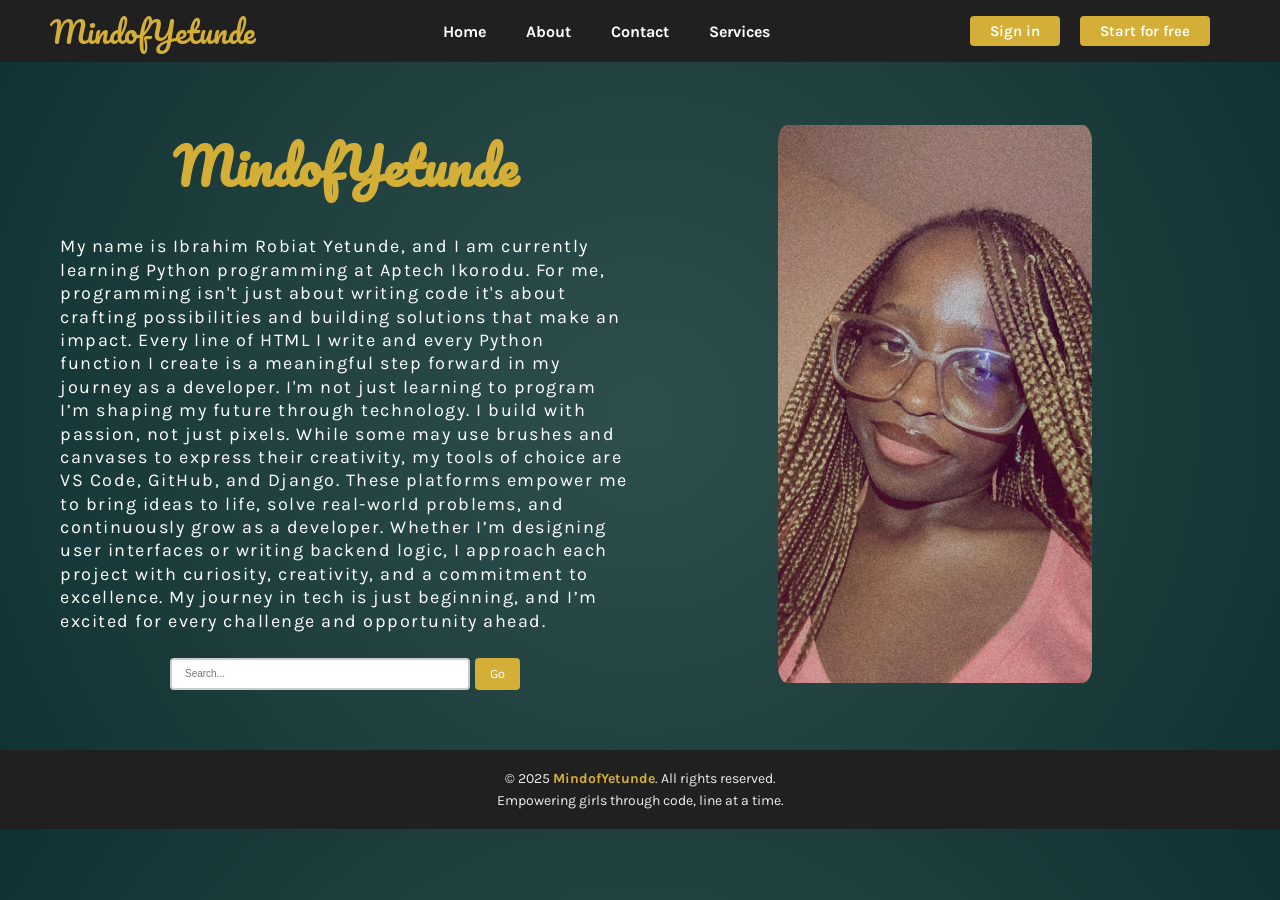
<file: index.html>
<!DOCTYPE html>
<html lang="en">
  <head>
    <meta charset="UTF-8" />
    <meta name="viewport" content="width=device-width, initial-scale=1.0" />
    <title>Home page</title>
    <link rel="preconnect" href="https://fonts.googleapis.com" />
    <link rel="preconnect" href="https://fonts.gstatic.com" crossorigin />
    <link
      href="https://fonts.googleapis.com/css2?family=Pacifico&display=swap"
      rel="stylesheet" />
    <link rel="preconnect" href="https://fonts.googleapis.com" />
    <link rel="preconnect" href="https://fonts.gstatic.com" crossorigin />
    <link
      href="https://fonts.googleapis.com/css2?family=Karla:ital,wght@0,200..800;1,200..800&display=swap"
      rel="stylesheet" />
    <link rel="stylesheet" href="home.css" />
  </head>

  <body>
    <nav class="navbar">
      <span class="logo"> MindofYetunde </span>

      <div class="hamburger" onclick="toggleMenu()">
        <div></div>
        <div></div>
        <div></div>
      </div>

      <div class="nav-links" id="navbar-links">
        <a class="nav-link" href="home.html">Home</a>
        <a class="nav-link" href="about.html">About</a>
        <a class="nav-link" href="contact.html">Contact</a>
        <a class="nav-link" href="services.html">Services</a>

        <div class="click">
          <button>Sign in</button>
          <button>Start for free</button>
        </div>
      </div>
    </nav>

    <!-- body section  -->
    <div class="position">
      <div class="left">
        <h1>MindofYetunde</h1>
        <p>
          My name is Ibrahim Robiat Yetunde, and I am currently learning Python
          programming at Aptech Ikorodu. For me, programming isn't just about
          writing code it's about crafting possibilities and building solutions
          that make an impact. Every line of HTML I write and every Python
          function I create is a meaningful step forward in my journey as a
          developer. I'm not just learning to program I’m shaping my future
          through technology. I build with passion, not just pixels. While some
          may use brushes and canvases to express their creativity, my tools of
          choice are VS Code, GitHub, and Django. These platforms empower me to
          bring ideas to life, solve real-world problems, and continuously grow
          as a developer. Whether I’m designing user interfaces or writing
          backend logic, I approach each project with curiosity, creativity, and
          a commitment to excellence. My journey in tech is just beginning, and
          I’m excited for every challenge and opportunity ahead.
        </p>
        <form action="/search" method="get" class="search-form">
          <input
            type="search"
            name="q"
            placeholder="Search..."
            class="search-input"
            aria-label="Search" />
          <button type="submit" class="search-button">Go</button>
        </form>
      </div>
      <div class="right">
        <img src="images/mypicture.jpg" alt="" />
      </div>
    </div>
    <!-- Footer -->
    <footer class="footer">
      <div class="footer-content">
        <p>
          &copy; 2025 <span class="footer-logo">MindofYetunde</span>. All rights
          reserved.
        </p>
        <p>Empowering girls through code, line at a time.</p>
      </div>
    </footer>
    <script>
      function toggleMenu() {
        const navLinks = document.querySelector(".nav-links");
        navLinks.classList.toggle("active");
      }
    </script>
  </body>
</html>
</file>
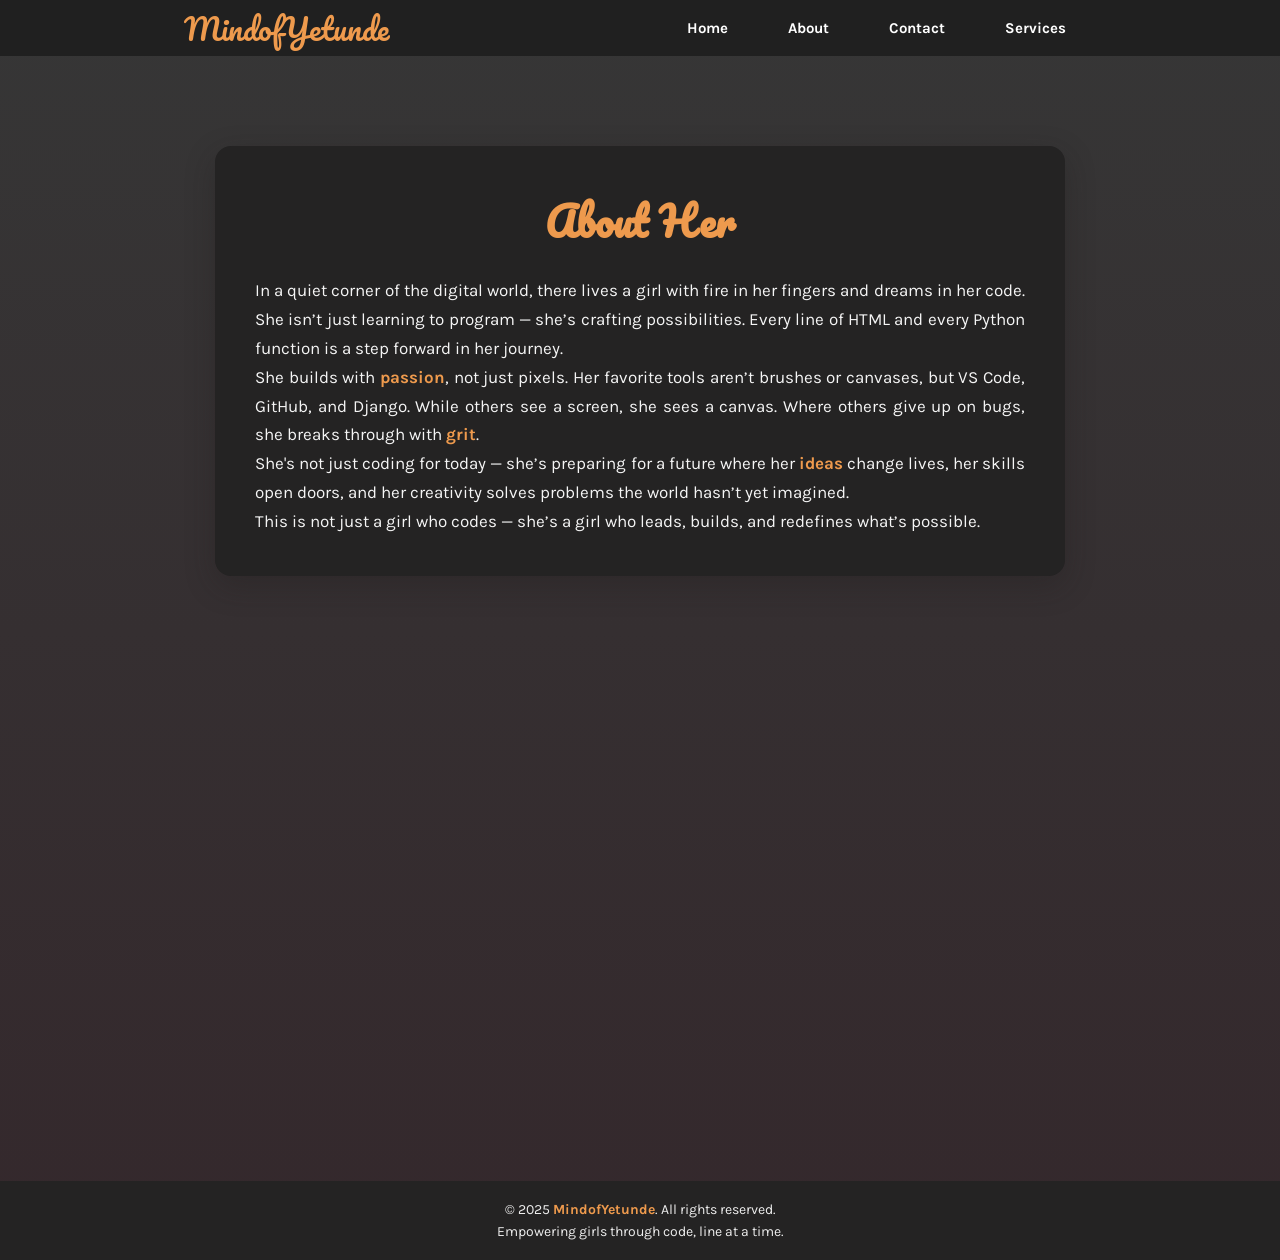
<file: about.html>
<!DOCTYPE html>
<html lang="en">
  <head>
    <meta charset="UTF-8" />
    <meta name="viewport" content="width=device-width, initial-scale=1.0" />
    <title>About Her</title>
    <link rel="preconnect" href="https://fonts.googleapis.com" />
    <link rel="preconnect" href="https://fonts.gstatic.com" crossorigin />
    <link
      href="https://fonts.googleapis.com/css2?family=Pacifico&display=swap"
      rel="stylesheet" />
    <link
      href="https://fonts.googleapis.com/css2?family=Karla:wght@300;400;600&display=swap"
      rel="stylesheet" />
    <link rel="stylesheet" href="about.css" />
  </head>
  <body>
    <!-- Navbar -->
    <nav class="navbar">
      <span class="logo">MindofYetunde</span>
      <div class="hamburger" onclick="toggleMenu()">
        <div></div>
        <div></div>
        <div></div>
      </div>
      <div class="nav-links">
        <a class="nav-link" href="home.html">Home</a>
        <a class="nav-link" href="about.html">About</a>
        <a class="nav-link" href="contact.html">Contact</a>
        <a class="nav-link" href="services.html">Services</a>
      </div>
    </nav>

    <!-- About Section -->
    <section class="about-section">
      <h1>About Her</h1>
      <p>
        In a quiet corner of the digital world, there lives a girl with fire in
        her fingers and dreams in her code. She isn’t just learning to program —
        she’s crafting possibilities. Every line of HTML and every Python
        function is a step forward in her journey.
      </p>
      <p>
        She builds with <span class="highlight">passion</span>, not just pixels.
        Her favorite tools aren’t brushes or canvases, but VS Code, GitHub, and
        Django. While others see a screen, she sees a canvas. Where others give
        up on bugs, she breaks through with <span class="highlight">grit</span>.
      </p>
      <p>
        She's not just coding for today — she’s preparing for a future where her
        <span class="highlight">ideas</span> change lives, her skills open
        doors, and her creativity solves problems the world hasn’t yet imagined.
      </p>
      <p>
        This is not just a girl who codes — she’s a girl who leads, builds, and
        redefines what’s possible.
      </p>
    </section>
    <!-- Footer -->
    <footer class="footer">
      <div class="footer-content">
        <p>
          &copy; 2025 <span class="footer-logo">MindofYetunde</span>. All rights
          reserved.
        </p>
        <p>Empowering girls through code, line at a time.</p>
      </div>
    </footer>
    <script>
      function toggleMenu() {
        const navLinks = document.querySelector(".nav-links");
        navLinks.classList.toggle("active");
      }
    </script>
  </body>
</html>
</file>
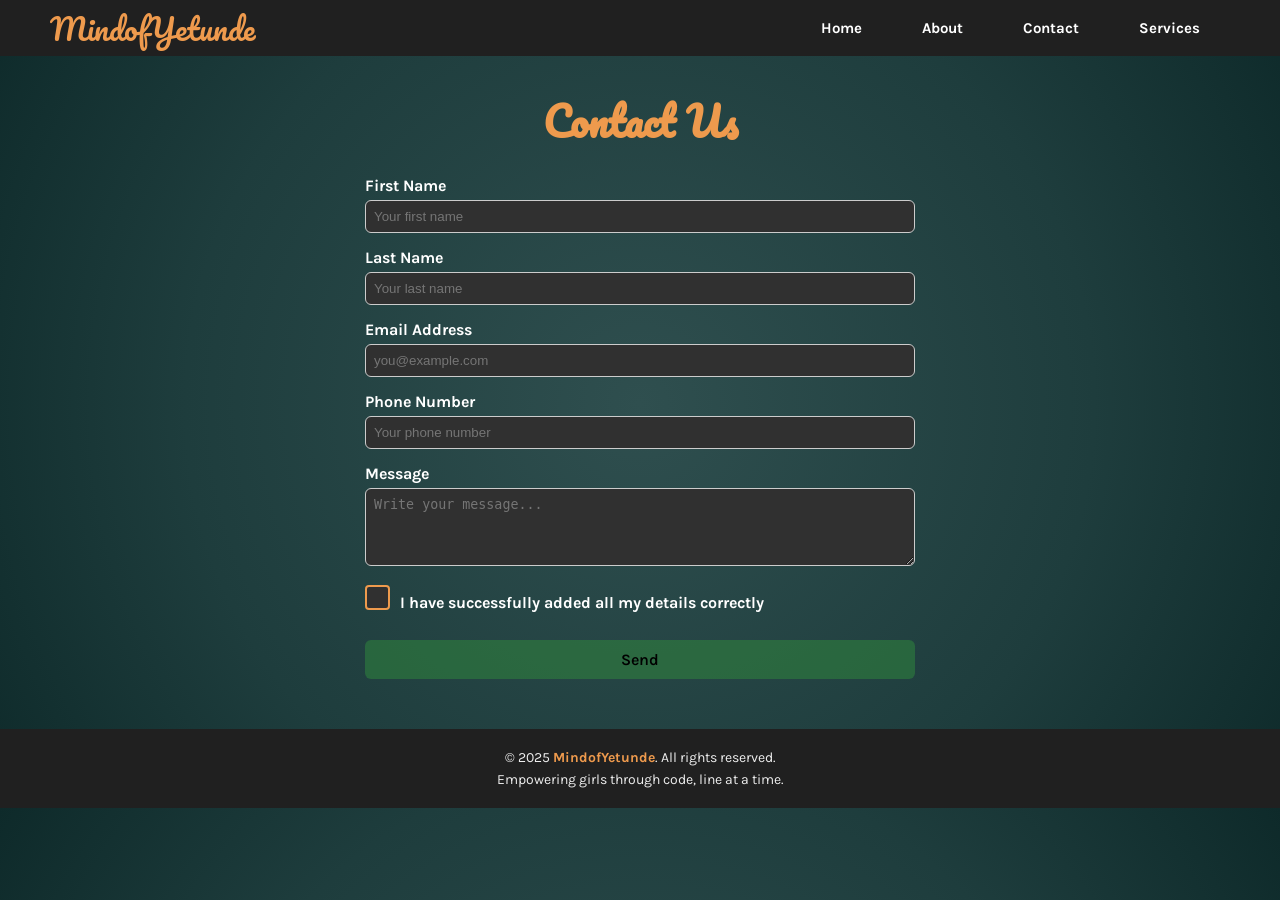
<file: contact.html>
<!DOCTYPE html>
<html lang="en">
  <head>
    <meta charset="UTF-8" />
    <meta name="viewport" content="width=device-width, initial-scale=1.0" />
    <title>Contact form</title>
    <link rel="preconnect" href="https://fonts.googleapis.com" />
    <link rel="preconnect" href="https://fonts.gstatic.com" crossorigin />
    <link
      href="https://fonts.googleapis.com/css2?family=Pacifico&display=swap"
      rel="stylesheet" />
    <link rel="preconnect" href="https://fonts.googleapis.com" />
    <link rel="preconnect" href="https://fonts.gstatic.com" crossorigin />
    <link
      href="https://fonts.googleapis.com/css2?family=Karla:ital,wght@0,200..800;1,200..800&display=swap"
      rel="stylesheet" />
    <link rel="stylesheet" href="contact.css" />
  </head>

  <body>
    <!-- navbar section  -->
    <nav class="navbar">
      <span class="logo"> MindofYetunde </span>
      <div class="hamburger" onclick="toggleMenu()">
        <div></div>
        <div></div>
        <div></div>
      </div>
      <div class="nav-links">
        <a class="nav-link" href="home.html">Home</a>
        <a class="nav-link" href="about.html">About</a>
        <a class="nav-link" href="contact.html">Contact</a>
        <a class="nav-link" href="services.html">Services</a>
      </div>
    </nav>
    <div>
      <form class="contact-form">
        <h1>Contact Us</h1>

        <label for="first_name">First Name</label>
        <input
          type="text"
          id="first_name"
          name="first_name"
          placeholder="Your first name"
          required />

        <label for="last_name">Last Name</label>
        <input
          type="text"
          id="last_name"
          name="last_name"
          placeholder="Your last name" />

        <label for="email">Email Address</label>
        <input
          type="email"
          id="email"
          name="email"
          placeholder="you@example.com"
          required />

        <label for="phonenumber">Phone Number</label>
        <input
          type="text"
          id="number"
          name="number"
          placeholder="Your phone number" />

        <label for="message">Message</label>
        <textarea
          id="message"
          name="message"
          rows="4"
          placeholder="Write your message..."
          required></textarea>

        <div class="checkbox-container">
          <input type="checkbox" id="details" />
          <label for="details"
            >I have successfully added all my details correctly</label
          >
        </div>

        <button type="submit">Send</button>
      </form>
    </div>
    <!-- Footer -->
    <footer class="footer">
      <div class="footer-content">
        <p>
          &copy; 2025 <span class="footer-logo">MindofYetunde</span>. All rights
          reserved.
        </p>
        <p>Empowering girls through code, line at a time.</p>
      </div>
    </footer>
    <script>
      function toggleMenu() {
        const navLinks = document.querySelector(".nav-links");
        navLinks.classList.toggle("active");
      }
    </script>
  </body>
</html>
</file>
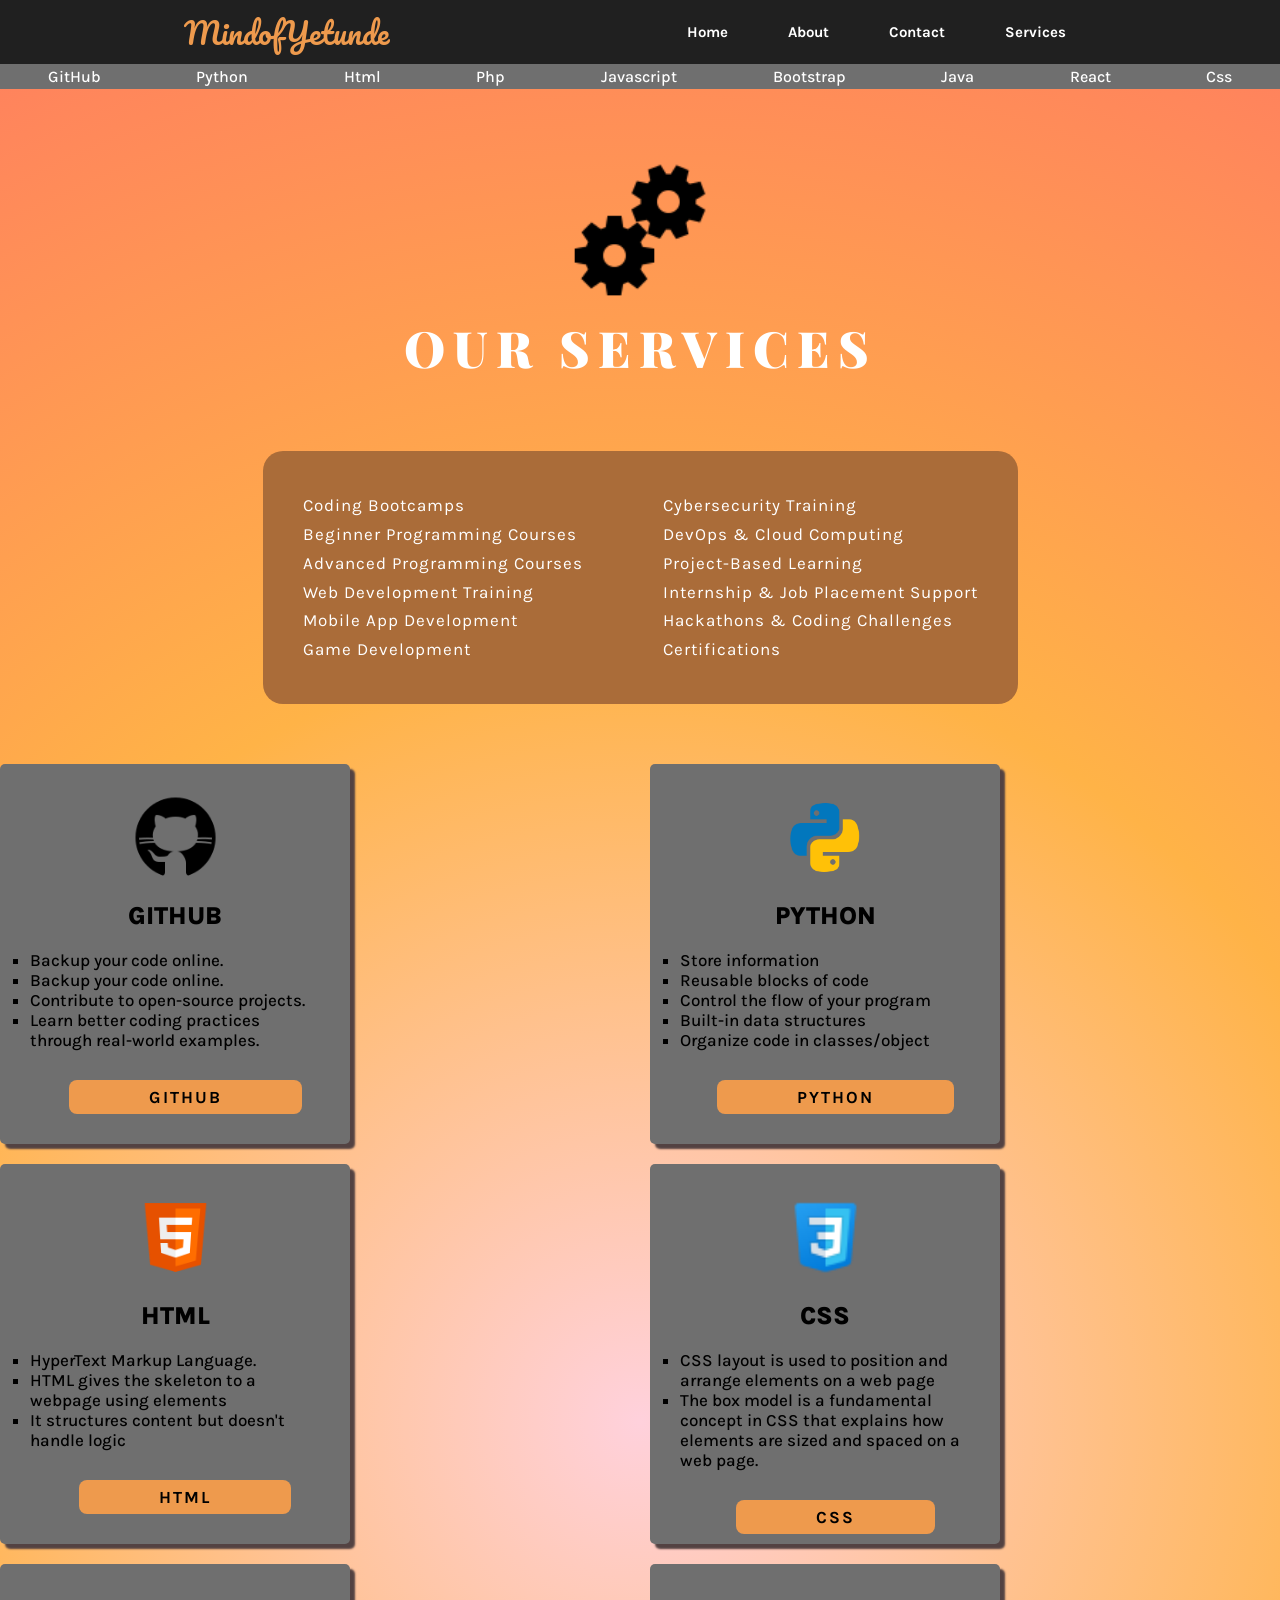
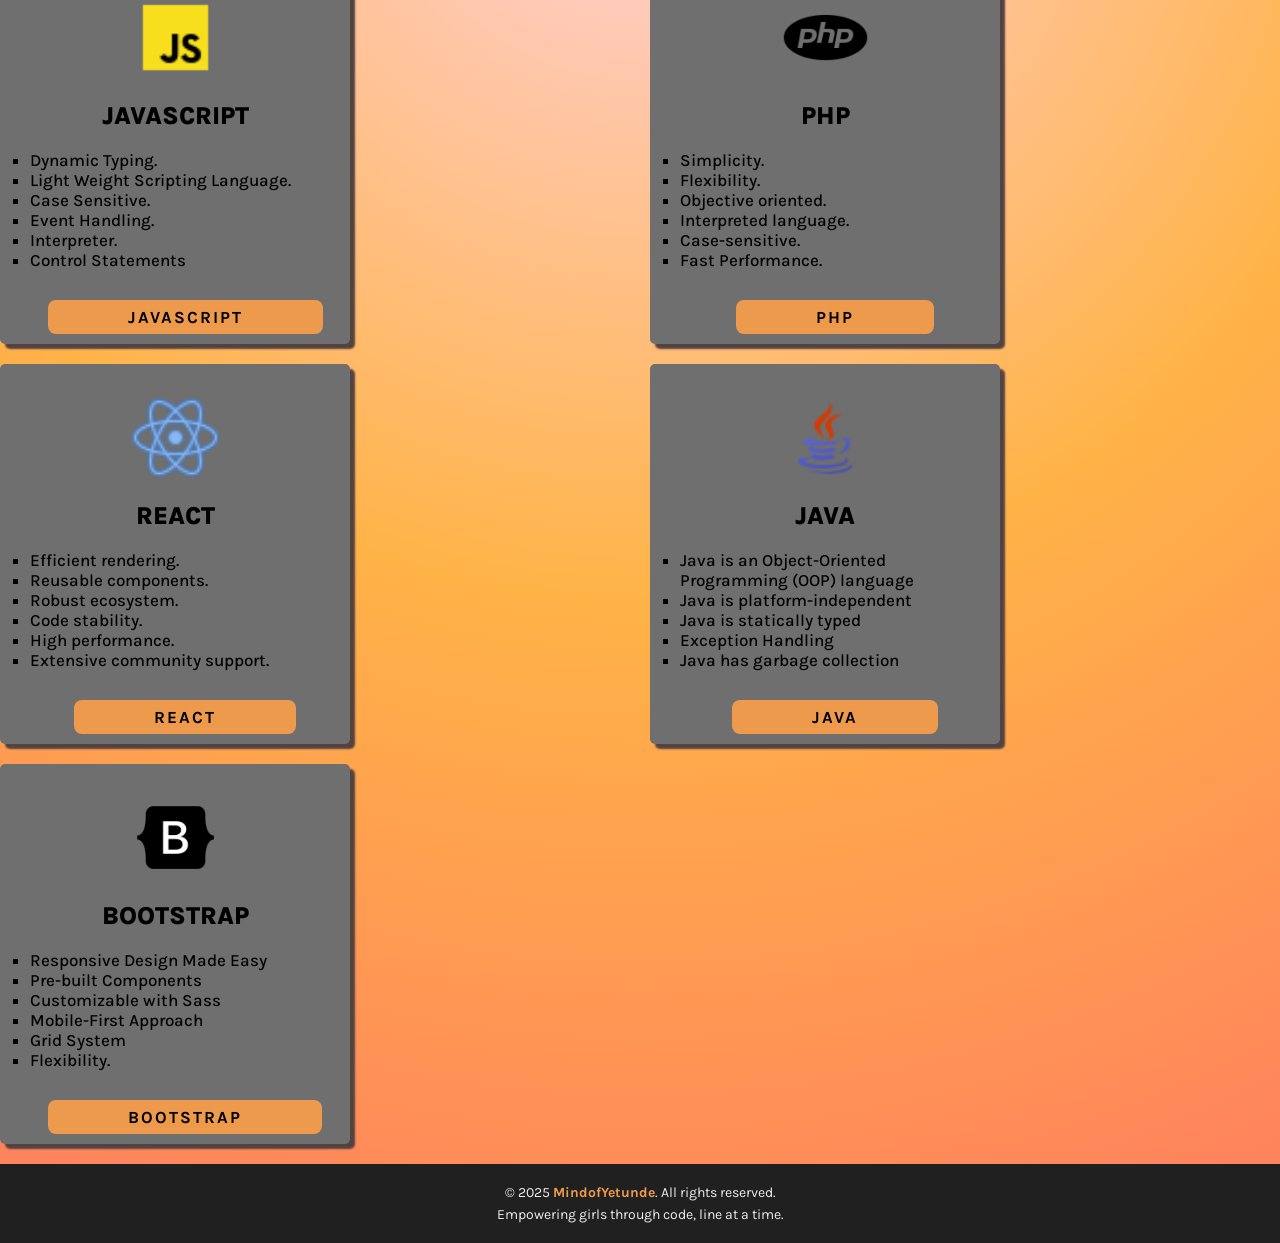
<file: services.html>
<!DOCTYPE html>
<html lang="en">
  <head>
    <meta charset="UTF-8" />
    <meta name="viewport" content="width=device-width, initial-scale=1.0" />
    <title>My services</title>
    <link rel="preconnect" href="https://fonts.googleapis.com" />
    <link rel="preconnect" href="https://fonts.gstatic.com" crossorigin />
    <link
      href="https://fonts.googleapis.com/css2?family=Pacifico&display=swap"
      rel="stylesheet" />
    <link rel="preconnect" href="https://fonts.googleapis.com" />
    <link rel="preconnect" href="https://fonts.gstatic.com" crossorigin />
    <link
      href="https://fonts.googleapis.com/css2?family=Karla:ital,wght@0,200..800;1,200..800&display=swap"
      rel="stylesheet" />
    <link rel="preconnect" href="https://fonts.googleapis.com" />
    <link rel="preconnect" href="https://fonts.gstatic.com" crossorigin />
    <link
      href="https://fonts.googleapis.com/css2?family=Karla:ital,wght@0,200..800;1,200..800&family=Playfair+Display:ital,wght@0,400..900;1,400..900&display=swap"
      rel="stylesheet" />
    <link rel="stylesheet" href="services.css" />
  </head>

  <body>
    <!-- navbar section  -->
    <nav class="navbar">
      <span class="logo"> MindofYetunde </span>
      <div class="hamburger" onclick="toggleNavbar()">☰</div>
      <div class="nav-links">
        <a class="nav-link" href="home.html">Home</a>
        <a class="nav-link" href="about.html">About</a>
        <a class="nav-link" href="contact.html">Contact</a>
        <a class="nav-link" href="services.html">Services</a>
      </div>
    </nav>
    <!-- name section  -->
    <div class="name">
      <ul>
        <li>GitHub</li>
        <li>Python</li>
        <li>html</li>
        <li>php</li>
        <li>Javascript</li>
        <li>bootstrap</li>
        <li>java</li>
        <li>react</li>
        <li>css</li>
      </ul>
    </div>
    <!-- service section  -->
    <div class="service-container">
      <div class="service">
        <img src="images/services.png" alt="logo" />
        <p>OUR SERVICES</p>
      </div>
    </div>
    <!-- ball section  -->
    <div class="position">
      <div class="left">
        <ul>
          <li>Coding Bootcamps</li>
          <li>Beginner Programming Courses</li>
          <li>Advanced Programming Courses</li>
          <li>Web Development Training</li>
          <li>Mobile App Development</li>
          <li>Game Development</li>
        </ul>
      </div>
      <div class="right">
        <ul>
          <li>Cybersecurity Training</li>
          <li>DevOps & Cloud Computing</li>
          <li>Project-Based Learning</li>
          <li>Internship & Job Placement Support</li>
          <li>Hackathons & Coding Challenges</li>
          <li>Certifications</li>
        </ul>
      </div>
    </div>
    <!-- body section  -->
    <div class="container">
      <div class="box">
        <img src="images/logo2.png" alt="logo" />
        <h2>GitHub</h2>
        <ul>
          <li>Backup your code online.</li>
          <li>Backup your code online.</li>
          <li>Contribute to open-source projects.</li>
          <li>Learn better coding practices through real-world examples.</li>
        </ul>
        <button><a href="https://github.com/yetunderobiat">GITHUB</a></button>
      </div>
      <div class="box">
        <img src="images/logo1.png" alt="logo" />
        <h2>Python</h2>
        <ul>
          <li>store information</li>
          <li>Reusable blocks of code</li>
          <li>Control the flow of your program</li>
          <li>Built-in data structures</li>
          <li>organize code in classes/object</li>
        </ul>
        <button><a href="https://www.python.org/">PYTHON</a></button>
      </div>
      <div class="box">
        <img src="images/logo3.png" alt="logo" />
        <h2>html</h2>
        <ul>
          <li>HyperText Markup Language.</li>
          <li>hTML gives the skeleton to a webpage using elements</li>
          <li>it structures content but doesn't handle logic</li>
        </ul>
        <button><a href="https://www.w3schools.com/Html/">HTML</a></button>
      </div>
      <div class="box">
        <img src="images/logo4.png" alt="logo" />
        <h2>css</h2>
        <ul>
          <li>
            CSS layout is used to position and arrange elements on a web page
          </li>
          <li>
            The box model is a fundamental concept in CSS that explains how
            elements are sized and spaced on a web page.
          </li>
        </ul>
        <button><a href="https://www.w3schools.com/css/">CSS</a></button>
      </div>
      <div class="box">
        <img src="images/logo6.png" alt="logo" />
        <h2>Javascript</h2>
        <ul>
          <li>Dynamic Typing.</li>
          <li>Light Weight Scripting Language.</li>
          <li>Case Sensitive.</li>
          <li>Event Handling.</li>
          <li>Interpreter.</li>
          <li>Control Statements</li>
        </ul>
        <button><a href="https://www.w3schools.com/js/">JAVASCRIPT</a></button>
      </div>
      <div class="box">
        <img src="images/logo7.png" alt="logo" />
        <h2>php</h2>
        <ul>
          <li>Simplicity.</li>
          <li>Flexibility.</li>
          <li>Objective oriented.</li>
          <li>Interpreted language.</li>
          <li>Case-sensitive.</li>
          <li>Fast Performance.</li>
        </ul>
        <button><a href="https://www.w3schools.com/php/">PHP</a></button>
      </div>
      <div class="box">
        <img src="images/logo8.png" alt="logo" />
        <h2>react</h2>
        <ul>
          <li>efficient rendering.</li>
          <li>reusable components.</li>
          <li>robust ecosystem.</li>
          <li>code stability.</li>
          <li>high performance.</li>
          <li>extensive community support.</li>
        </ul>
        <button><a href="https://www.w3schools.com/react/">REACT</a></button>
      </div>
      <div class="box">
        <img src="images/logo9.png" alt="logo" />
        <h2>java</h2>
        <ul>
          <li>Java is an Object-Oriented Programming (OOP) language</li>
          <li>Java is platform-independent</li>
          <li>Java is statically typed</li>
          <li>Exception Handling</li>
          <li>Java has garbage collection</li>
        </ul>
        <button><a href="https://www.w3schools.com/java/">JAVA</a></button>
      </div>
      <div class="box">
        <img src="images/logo10.png" alt="logo" />
        <h2>bootstrap</h2>
        <ul>
          <li>Responsive Design Made Easy</li>
          <li>Pre-built Components</li>
          <li>Customizable with Sass</li>
          <li>Mobile-First Approach</li>
          <li>Grid System</li>
          <li>Flexibility.</li>
        </ul>
        <button>
          <a href="https://www.w3schools.com/bootstrap/">BOOTSTRAP</a>
        </button>
      </div>
    </div>
    <!-- Footer -->
    <footer class="footer">
      <div class="footer-content">
        <p>
          &copy; 2025 <span class="footer-logo">MindofYetunde</span>. All rights
          reserved.
        </p>
        <p>Empowering girls through code, line at a time.</p>
      </div>
    </footer>
    <script>
      function toggleNavbar() {
        const navLinks = document.querySelector(".nav-links");
        navLinks.classList.toggle("active");
      }
    </script>
  </body>
</html>
</file>
<file: home.css>
* {
  padding: 0;
  margin: 0;
  box-sizing: border-box;
}
body {
  background: radial-gradient(circle, #2f4f4f 0%, #1e3d3d 60%, #0e3232 100%);
  height: fit-content;
}
.navbar {
  display: flex;
  justify-content: space-between;
  align-items: center;
  padding: 20px 50px;
  height: 3.9rem;
  position: sticky;
  top: 0;
  background-color: #202020;
  z-index: 1000;
}
.navbar span {
  font-family: Pacifico;
  font-size: 30px;
  color: #d4af37;
}
.nav-link {
  text-decoration: none;
  color: white;
  font-weight: 700;
  font-family: Karla;
  padding: 0 20px;
  transition: all 0.2s ease-in-out;
}
.nav-link:hover {
  border: 2px solid;
  padding: 6px 20px;
  color: #d4af37;
}
.nav-links,
.click {
  display: flex;
  justify-content: space-between;
  align-items: center;
}
.click {
  margin-left: 180px;
}
.click button {
  margin-right: 20px;
  color: white;
  padding: 6px 20px;
  background-color: #d4af37;
  border-radius: 4px;
  border: none;
  font-weight: 600;
  font-family: Karla;
  font-size: 15px;
}
.click button:hover {
  animation: bounce 1s infinite;
  cursor: pointer;
}
@keyframes bounce {
  0%,
  100% {
    transform: translateY(0);
    animation-timing-function: ease-in;
  }
  50% {
    transform: translateY(-8px);
    animation-timing-function: ease-out;
  }
}

.position {
  display: flex;
  justify-content: space-around;
  align-items: center;
  margin: 50px;
}
.position .left {
  width: 60%;
  text-align: center;
  padding: 0 10px;
}
.position .left h1 {
  padding: 10px 0;
  font-size: 50px;
  font-family: Pacifico;
  color: #d4af37;
}
.position .left p {
  padding: 15px 0;
  color: white;
  font-family: Karla;
  font-size: 18px;
  width: 100%;
  font-weight: 400;
  line-height: 1.3;
  letter-spacing: 1.5px;
  text-align: left;
}
.position .left p {
  animation-duration: 3s;
  animation-name: slide-in;
}
@keyframes slide-in {
  from {
    translate: 0 0 150vw 0;
    scale: 200% 1;
  }
  to {
    translate: 0 0;
    scale: 100% 1;
  }
}
.position .right img {
  width: 55%;
  border-radius: 3%;
}
.search-form {
  padding: 10px 0;
  display: flex;
  max-width: 350px;
  margin: 0 auto;
}
.search-input {
  flex: 1;
  padding: 7px 13px;
  font-size: 10px;
  border: 2px solid #ccc;
  border-radius: 4px;
  outline: none;
  transition: border-color 0.2s;
}
.search-input:focus {
  border-color: #d4af37;
}
.search-button {
  padding: 0.5em 1em;
  margin-left: 5px;
  font-size: 0.8rem;
  font-family: Karla;
  border: 2px solid #d4af37;
  background-color: #d4af37;
  color: white;
  cursor: pointer;
  border-radius: 4px;
  transition: background-color 0.2s;
}
.search-button:hover,
.search-button:focus {
  background-color: #d4af37;
  border-color: #d4af37;
}

.position .right {
  width: 60%;
  text-align: center;
  padding: 0 10px;
}

.footer {
  margin-top: auto;
  width: 100%;
  background-color: #202020;
  padding: 15px 0;
  text-align: center;
  font-family: "Karla", sans-serif;
  color: #eee;
  position: relative;
  bottom: 0;
}
.footer-logo {
  color: #d4af37;
  font-weight: bold;
}
.footer p {
  margin: 5px 0;
  font-size: 14px;
}
@media (max-width: 600px) {
  .footer p {
    font-size: 13px;
  }
}

/* RESPONSIVE: Tablet (max-width: 1024px) */
@media (max-width: 1024px) {
  .position {
    flex-direction: column;
    margin: 30px 20px;
  }
  .position .left,
  .position .right {
    width: 100%;
    padding: 20px 0;
  }
  .position .left h1 {
    font-size: 40px;
  }
  .position .left p {
    font-size: 16px;
    text-align: center;
  }
  .navbar {
    padding: 8px 20px;
    flex-direction: column;
    height: auto;
  }
  .click {
    margin: 15px 0;
  }
}

/* RESPONSIVE: Mobile (max-width: 768px) */
@media (max-width: 768px) {
  .navbar {
    flex-direction: row;
    align-items: center;
    height: auto;
  }
  .navbar span {
    font-size: 25px;
  }
  .nav-link {
    font-size: 13px;
  }
  .click {
    margin-top: 10px;
    display: flex;
    justify-content: center;
    flex-wrap: wrap;
  }
  .click button {
    padding: 4px 18px;
    font-size: 11px;
  }
  .click button {
    margin: 5px;
  }
  .position {
    margin: 20px 10px;
  }
  .position .left h1 {
    font-size: 30px;
  }
  .position .left p {
    font-size: 14px;
    padding: 0 10px;
  }
  .footer p {
    font-size: 12px;
    padding: 0 10px;
  }
}

@media (max-width: 320px) {
  .navbar {
    flex-direction: column;
    align-items: center;
    height: auto;
  }
  .navbar span {
    font-size: 20px;
  }
  .link {
    display: flex;
    flex-direction: column;
    font-size: 10px;
  }
  .nav-link {
    padding: 2px 0;
  }

  .click {
    margin-top: 10px;
    display: flex;
    justify-content: center;
    flex-wrap: wrap;
  }
  .click button {
    padding: 4px 18px;
    font-size: 11px;
  }
  .click button {
    margin: 5px;
  }
  .position {
    margin: 20px 10px;
  }
  .position .left h1 {
    font-size: 30px;
  }
  .position .left p {
    font-size: 14px;
    padding: 0 10px;
  }
  .footer p {
    font-size: 12px;
    padding: 0 10px;
  }
}

/* Hamburger Menu */
.hamburger {
  display: none;
  flex-direction: column;
  gap: 5px;
  cursor: pointer;
}
.hamburger div {
  width: 30px;
  height: 4px;
  background-color: #d4af37;
}
.nav-links {
  display: flex;
}
.nav-links.active {
  display: flex;
  flex-direction: column;
  padding-top: 20px;
  gap: 25px;
  background-color: #333;
  position: absolute;
  top: 60px;
  right: 20px;
  width: 200px;
  text-align: center;
  height: 250px;
}

@media (max-width: 768px) {
  .nav-links {
    display: none;
  }
  .hamburger {
    display: flex;
  }
  .nav-links.active {
    display: flex;
  }
}
</file>
<file: about.css>
* {
  padding: 0;
  margin: 0;
  box-sizing: border-box;
}
body {
  margin: 0;
  padding: 0;
  height: 140vh;
  background: linear-gradient(#363636, #34282c);
  font-family: "Karla";
  color: white;
  display: flex;
  flex-direction: column;
  align-items: center;
}
/* Navbar styles */
.navbar {
  width: 100%;
  display: flex;
  justify-content: space-around;
  align-items: center;
  padding: 20px 50px;
  height: 3.5rem;
  margin-bottom: 50px;
  position: sticky;
  top: 0;
  background-color: #202020;
  z-index: 1000;
}
.navbar span {
  font-family: "Pacifico", cursive;
  font-size: 30px;
  color: #ee9a4d;
}
.nav-link {
  text-decoration: none;
  color: white;
  font-size: 15px;
  font-weight: 700;
  font-family: Karla;
  padding: 0 30px;
  transition: all 0.2s ease-in-out;
}
.nav-link:hover {
  border: 2px solid;
  padding: 6px 20px;
  color: #ee9a4d;
}
.hamburger {
  display: none;
  flex-direction: column;
  gap: 5px;
  cursor: pointer;
}
.hamburger div {
  width: 30px;
  height: 4px;
  background-color: #ee9a4d;
}
.nav-links {
  display: flex;
}
.nav-links.active {
  display: flex;
  flex-direction: column;
  gap: 15px;
  background-color: #333;
  position: absolute;
  top: 60px;
  right: 20px;
  padding: 20px;
  width: 200px;
}

/* About section */
.about-section {
  background-color: #242323;
  padding: 40px;
  border-radius: 16px;
  max-width: 850px;
  margin-top: 40px;
  box-shadow: 0 10px 30px rgba(30, 25, 25, 0.3);
  animation: fadeIn 2s ease-in forwards;
}
@keyframes fadeIn {
  from {
    opacity: 0;
  }
  to {
    opacity: 1;
  }
}
.about-section h1 {
  font-family: "Pacifico", cursive;
  font-size: 40px;
  color: #ee9a4d;
  margin-bottom: 20px;
  text-align: center;
}
.about-section p {
  font-size: 17px;
  line-height: 1.7;
  color: #f5f5f5;
  text-align: justify;
}
.highlight {
  color: #ee9a4d;
  font-weight: bold;
}
/* Footer */
.footer {
  margin-top: auto;
  width: 100%;
  background-color: #242323;
  padding: 15px 0;
  text-align: center;
  font-family: "Karla", sans-serif;
  color: #eee;
  position: relative;
  bottom: 0;
}
.footer-logo {
  color: #ee9a4d;
  font-weight: bold;
}
.footer p {
  margin: 5px 0;
  font-size: 14px;
}

/* RESPONSIVENESS */
@media (max-width: 1024px) {
  body{
    height: fit-content;
  }
  .navbar {
    padding: 15px 30px;
  }
  .nav-link {
    padding: 0 20px;
    font-size: 14px;
  }
}

@media (max-width: 768px) {
  body{
    height: fit-content;
  }
  .navbar {
    flex-wrap: nowrap;
    justify-content: space-between;
    align-items: center;
    padding: 10px 20px;
    height: auto;
  }
  .link {
    display: flex;
    flex-direction: row;
    gap: 10px;
  }
  .nav-link {
    padding: 8px 10px;
    font-size: 14px;
  }
  .navbar span {
    font-size: 24px;
  }
  .nav-links {
    display: none;
    flex-direction: column;
    gap: 15px;
    background-color: #333;
    position: absolute;
    top: 60px;
    right: 20px;
    padding: 20px;
    width: 200px;
  }
  .hamburger {
    display: flex;
  }
  .nav-links.active {
    display: flex;
  }
  .about-section {
    margin: 20px;
    padding: 20px;
    max-width: 100%;
  }
  .about-section{
    margin: 20px;
  }
  .about-section h1 {
    font-size: 30px;
  }
  .about-section p {
    font-size: 16px;
  }
  .footer {
    padding: 10px 0;
  }
  .footer p {
    font-size: 13px;
  }
}

@media (max-width: 480px) {
  body{
    height: fit-content;
  }
  .navbar {
    padding: 10px 15px;
  }
  .navbar span {
    font-size: 25px;
  }
  .link {
    gap: 5px;
  }
  .nav-link {
    font-size: 13px;
    padding: 6px 8px;
  }
  .about-section{
    margin: 20px;
  }
  .about-section h1 {
    font-size: 26px;
  }
  .about-section p {
    font-size: 15px;
  }
  .footer p {
    font-size: 12px;
  }
}
@media (max-width: 250px) {
  body{
    height: fit-content;
  }
  .navbar {
    padding: 10px 15px;
  }
  .navbar span {
    font-size: 20px;
  }
  .link {
    gap: 5px;
  }
  .nav-link {
    font-size: 13px;
    padding: 6px 8px;
  }
  .about-section{
    margin: 20px;
  }
  .about-section h1 {
    font-size: 26px;
  }
  .about-section p {
    font-size: 15px;
  }
  .footer p {
    font-size: 12px;
  }
}
</file>
<file: contact.css>
* {
  padding: 0;
  margin: 0;
  box-sizing: border-box;
}
body {
  margin: 0;
  height: fit-content;
  display: flex;
  justify-content: center;
  align-items: center;
  flex-direction: column;
  background: radial-gradient(circle, #2f4f4f 0%, #1e3d3d 60%, #0e2a2a 100%);
}
/* Navbar */
.navbar {
  width: 100%;
  display: flex;
  justify-content: space-between;
  align-items: center;
  padding: 20px 50px;
  height: 3.5rem;
  margin-bottom: 30px;
  position: sticky;
  top: 0;
  background-color: #202020;
  z-index: 1000;
}
.navbar span {
  font-family: "Pacifico";
  font-size: 30px;
  color: #ee9a4d;
}
.nav-link {
  text-decoration: none;
  color: white;
  font-size: 15px;
  font-weight: 700;
  font-family: Karla;
  padding: 0 30px;
  transition: all 0.2s ease-in-out;
}
.nav-link:hover {
  border: 2px solid;
  padding: 6px 20px;
  color: #ee9a4d;
}

/* Hamburger styles */
.hamburger {
  display: none;
  flex-direction: column;
  gap: 5px;
  cursor: pointer;
}
.hamburger div {
  width: 30px;
  height: 4px;
  background-color: white;
}
.nav-links {
  display: flex;
}
.nav-links.active {
  display: flex;
  flex-direction: column;
  gap: 15px;
  background-color: #333;
  position: absolute;
  top: 60px;
  right: 20px;
  padding: 20px;
  width: 200px;
}
/* Form styles */
.contact-form {
  border-radius: 12px;
  width: 550px;
}
.contact-form h1 {
  margin-bottom: 20px;
  text-align: center;
  font-size: 40px;
  font-family: Pacifico;
  color: #ee9a4d;
}
.contact-form label {
  display: block;
  margin-bottom: 5px;
  color: white;
  font-weight: bold;
  font-family: Karla;
}
.contact-form input,
.contact-form textarea {
  background-color: #303030;
  width: 100%;
  padding: 8px;
  margin-bottom: 15px;
  border: 1px solid #ccc;
  border-radius: 6px;
}
.checkbox-container {
  display: flex;
  align-items: center;
  gap: 10px;
  margin-bottom: 15px;
  color: white;
  font-family: Karla;
  font-weight: bold;
}
.contact-form input[type="checkbox"] {
  appearance: none;
  width: 25px;
  height: 25px;
  border: 2px solid #ee9a4d;
  border-radius: 4px;
  position: relative;
}
.contact-form input[type="checkbox"]:checked {
  background-color: #ee9a4d;
}
.contact-form input[type="checkbox"]:checked::after {
  font-family: Karla;
  content: "✔";
  position: absolute;
  color: white;
  font-size: 14px;
  left: 4px;
  top: 0;
}
.contact-form button {
  width: 100%;
  padding: 10px;
  margin-bottom: 50px;
  border: none;
  background-color: #31943b72;
  font-family: Karla;
  font-weight: 600;
  font-size: 16px;
  border-radius: 6px;
  cursor: pointer;
}
.contact-form button:hover {
  border: none;
  animation: bounce 1s infinite;
  cursor: pointer;
  background: #ee9a4d;
  color: white;
}
@keyframes bounce {
  0%,
  100% {
    transform: translateY(0);
    animation-timing-function: ease-in;
  }
  50% {
    transform: translateY(-8px);
    animation-timing-function: ease-out;
  }
}
/* Footer */
.footer {
  margin-top: auto;
  width: 100%;
  background-color: #202020;
  padding: 15px 0;
  text-align: center;
  font-family: "Karla", sans-serif;
  color: #eee;
  position: relative;
  bottom: 0;
}

.footer-logo {
  color: #ee9a4d;
  font-weight: bold;
}

.footer p {
  margin: 5px 0;
  font-size: 14px;
}

/* responsiveness */
@media (max-width: 1024px) {
  .navbar {
    padding: 15px 30px;
  }
  .nav-link {
    padding: 0 20px;
    font-size: 14px;
  }
  .contact-form {
    width: 90%;
  }
}

@media (max-width: 768px) {
  .navbar {
    flex-wrap: nowrap;
    justify-content: space-between;
    align-items: center;
    padding: 10px 20px;
    height: auto;
  }
  .nav-link {
    padding: 8px 10px;
    font-size: 14px;
  }
  .navbar span {
    font-size: 24px;
  }
  .contact-form {
    width: 100%;
    margin: 0 15px;
    padding: 10px;
  }

  .contact-form h1 {
    font-size: 30px;
  }

  .contact-form input,
  .contact-form textarea {
    font-size: 14px;
    padding: 6px;
  }

  .contact-form button {
    font-size: 15px;
    padding: 8px;
  }

  .checkbox-container label {
    font-size: 14px;
  }

  .footer {
    padding: 10px 0;
  }

  .footer p {
    font-size: 13px;
  }

  /* Navbar changes for mobile */
  .nav-links {
    display: none;
    flex-direction: column;
    gap: 15px;
    background-color: #333;
    position: absolute;
    top: 60px;
    right: 20px;
    padding: 20px;
    width: 200px;
  }

  .hamburger {
    display: flex;
  }
  .hamburger div{
    background-color: #ee9a4d;
  }

  .nav-links.active {
    display: flex;
  }
}

@media (max-width: 480px) {
  .navbar {
    padding: 8px 15px;
  }

  .navbar span {
    font-size: 22px;
  }

  .nav-link {
    font-size: 13px;
    padding: 6px 8px;
  }

  .contact-form h1 {
    font-size: 26px;
  }

  .contact-form input,
  .contact-form textarea {
    font-size: 13px;
    padding: 6px;
  }

  .contact-form button {
    font-size: 14px;
    padding: 8px;
  }

  .checkbox-container label {
    font-size: 13px;
  }

  .footer p {
    font-size: 12px;
  }
}
</file>
<file: services.css>
* {
  padding: 0;
  margin: 0;
  box-sizing: border-box;
}
body {
  background: radial-gradient(circle, #ffd1dc 0%, #ffb347 50%, #ff7e5f 100%);
  height: fit-content;
}

/* navbar section */
.navbar {
  width: 100%;
  display: flex;
  justify-content: space-around;
  align-items: center;
  padding: 20px 50px;
  height: 4rem;
  position: sticky;
  top: 0;
  background-color: #202020;
  z-index: 1000;
}
.navbar span {
  font-family: Pacifico;
  font-size: 30px;
  color: #ee9a4d;
}
.nav-link {
  text-decoration: none;
  color: white;
  font-size: 15px;
  font-weight: 700;
  font-family: Karla;
  padding: 0 30px;
  transition: all 0.2s ease-in-out;
}
.nav-link:hover {
  border: 2px solid;
  padding: 6px 20px;
  color: #ee9a4d;
}

/* name section */
.name {
  margin-bottom: 30px;
}
.name ul {
  list-style-type: none;
  display: flex;
  justify-content: space-around;
  align-items: center;
  background-color: #6f6f6f;
  text-transform: capitalize;
  font-weight: 500;
  font-family: karla;
  padding: 3px 0;
}
.name li {
  color: white;
}
.name li:hover {
  color: #ee9a4d;
  cursor: pointer;
}

/* service section */
.service {
  margin-top: 30px;
  text-align: center;
  font-family: Playfair Display;
  font-weight: 900;
  font-size: 50px;
  letter-spacing: 8px;
  border-radius: 20px 0 20px 0;
  padding: 10px 150px;
}
.service p {
  color: #ffffff;
  animation-duration: 3s;
  animation-name: slide-in;
}
@keyframes slide-in {
  from {
    translate: 0 150vw 0 0;
    scale: 200% 1;
  }
  to {
    translate: 0 0;
    scale: 100% 1;
  }
}
.service-container {
  display: flex;
  justify-content: center;
  align-items: center;
}
.service img {
  width: 30%;
  animation: bounce 1s infinite;
}
@keyframes bounce {
  0%,
  100% {
    transform: translateY(0);
    animation-timing-function: ease-in;
  }
  50% {
    transform: translateY(-8px);
    animation-timing-function: ease-out;
  }
}

/* ball section */
.position {
  display: flex;
  justify-content: center;
  align-items: center;
  margin: 60px 0;
}
.position .left {
  padding: 40px;
  letter-spacing: 1px;
  line-height: 1.7;
  font-family: karla;
  color: #ffffff;
  font-size: 17px;
  background-color: #aa6c39;
  border-radius: 20px 0 0 20px;
  transform: translateX(-100%);
  animation: slideIn 2s forwards;
}
@keyframes slideIn {
  to {
    transform: translateX(0);
  }
}
.position .right {
  padding: 40px;
  letter-spacing: 1px;
  line-height: 1.7;
  font-family: karla;
  color: #ffffff;
  font-size: 17px;
  background-color: #aa6c39;
  border-radius: 0 20px 20px 0;
  transform: translateX(100%);
  animation: slideIn 2s forwards;
}
.position ul {
  list-style-type: none;
}

/* body section */
.container {
  display: grid;
  grid-template-columns: repeat(3, 1fr);
  gap: 20px;
  width: 90%;
  margin: 50px auto;
}
.box {
  background-color: #6f6f6f;
  box-shadow: 5px 5px 2px rgb(83, 66, 66);
  color: black;
  padding: 30px;
  text-align: center;
  font-size: 20px;
  border-radius: 5px;
  width: 350px;
  height: 380px;
  animation: fadeIn 2s ease-in forwards;
}
@keyframes fadeIn {
  from {
    opacity: 0;
  }
  to {
    opacity: 1;
  }
}
.box img {
  width: 30%;
}
.box h2 {
  color: black;
  font-size: 25px;
  font-family: Karla;
  font-weight: 900;
  margin: 15px 0;
  text-transform: uppercase;
}
.box ul {
  margin: 20px 0;
  color: black;
  font-size: 17px;
  font-family: Karla;
  font-weight: 500;
  list-style-type: square;
  text-align: left;
}
.box li::first-letter {
  text-transform: uppercase;
}
.box button {
  padding: 7px 80px;
  background-color: #ee9a4d;
  border: none;
  border-radius: 8px;
  opacity: 1;
  transform: translateX(10px);
  transition: opacity 0.4s ease-in-out, 0.4s ease;
  margin-top: 10px;
}
.box button:hover,
button:focus {
  opacity: 0.8;
  transform: translateX(2px);
  pointer-events: auto;
}
.box a {
  text-decoration: none;
  color: black;
  font-size: 17px;
  font-family: Karla;
  letter-spacing: 2px;
  font-weight: 700;
}

/* footer section */
.footer {
  margin-top: auto;
  width: 100%;
  background-color: #202020;
  padding: 15px 0;
  text-align: center;
  font-family: "Karla", sans-serif;
  color: #eee;
  position: relative;
  bottom: 0;
}

.footer-logo {
  color: #ee9a4d;
  font-weight: bold;
}

.footer p {
  margin: 5px 0;
  font-size: 14px;
}

@media (max-width: 600px) {
  .footer p {
    font-size: 13px;
  }
}
@media (max-width: 1550px) {
  .container {
    display: grid;
    grid-template-columns: repeat(2, 1fr);    width: 100%;
    margin: 20px auto;
  }
}

@media (max-width: 768px) {
  .navbar {
    flex-direction: row;
    padding: 10px 20px;
    height: auto;
  }

  .nav-link {
    padding: 10px 5px;
    font-size: 14px;
  }

  .name ul {
    flex-wrap: wrap;
    padding: 10px;
    gap: 20px;
  }

  .service {
    font-size: 30px;
    padding: 10px 30px;
    letter-spacing: 3px;
  }

  .service img {
    width: 60%;
  }

  .position {
    flex-direction: column;
    gap: 20px;
  }

  .position .left,
  .position .right {
    width: 90%;
    border-radius: 20px;
  }

  .container {
    grid-template-columns: 1fr;
    padding: 0 20px;
    margin: 30px auto;
  }

  .box {
    width: 100%;
    height: auto;
    padding: 20px;
  }

  .box button {
    padding: 7px 40px;
  }
}

@media (max-width: 480px) {
  .navbar span {
    font-size: 24px;
  }

  .nav-link {
    font-size: 13px;
  }

  .service {
    font-size: 25px;
    padding: 10px 20px;
  }

  .service img {
    width: 70%;
  }

  .position .left,
  .position .right {
    font-size: 15px;
    padding: 20px;
  }

  .box h2 {
    font-size: 20px;
  }

  .box ul {
    font-size: 15px;
  }

  .box button {
    padding: 6px 30px;
  }
}
/* Hamburger menu for smaller screens */
.hamburger {
  display: none;
  font-size: 30px;
  cursor: pointer;
  color: #ee9a4d;
}

.nav-links {
  display: flex;
}

@media (max-width: 768px) {
  .nav-links {
    display: none;
    flex-direction: row;
    align-items: center;
  }

  .hamburger {
    display: block;
  }

  .nav-links.active {
    display: flex;
  }
}
</file>
